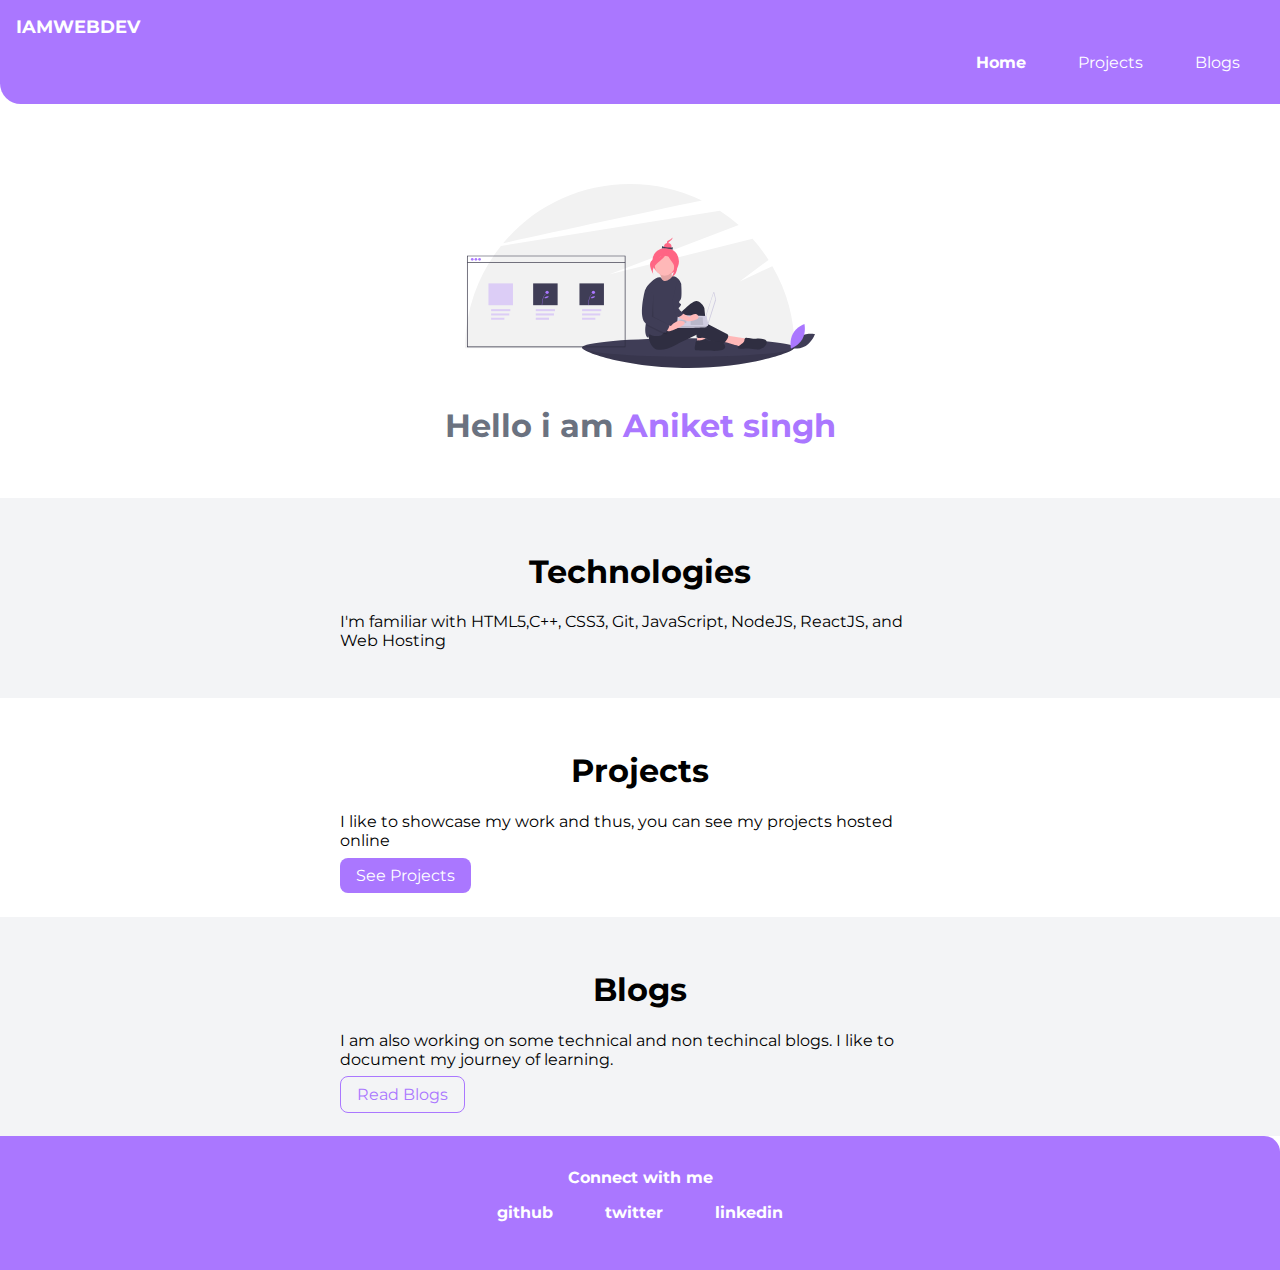
<file: index.html>
<!DOCTYPE html>
 <html lang="en">
 <head>
     <meta charset="UTF-8">
     <meta http-equiv="X-UA-Compatible" content="IE=edge">
     <meta name="viewport" content="width=device-width, initial-scale=1.0">
     <title>Home| Aniket singh</title>
<link href="styles.css"rel="stylesheet" />
 </head>
 <body>
     <nav class="navigation container">
                        <div class="nav-brand brand">IAMWEBDEV</div>
                        <ul class="list-non-bullet nav-pills">
                            <li class="list-item-inline"><a class="link link-active"href="/">Home</a></li>
                            <li class="list-item-inline"><a class="link" href="/Projects.html">Projects</a></li>
                            <li class="list-item-inline"><a class="link" href="/Blogs.html">Blogs</a></li>
                        </ul>
                    </nav>
                    <header class="hero"> 
                        <img class="hero-img" src="images/hero.svg" /><h1 class="hero-heading">Hello i am <span class="hero-inverted">Aniket singh</span></h1>
                    </header>                    
                    <section class="section ow">
                        <div class="container container-centre">
                        <h1>Technologies</h1>
                        <p>I'm familiar with HTML5,C++, CSS3, Git, JavaScript, NodeJS, ReactJS, and Web Hosting</p>
                        </div>
                    </section>
                    <section class="section">
                        <div class="container container-centre">
                        <h1>Projects</h1>
                        <p>I like to showcase my work and thus, you can see my projects hosted online</p>
                        <a class="link link-primary" href="/Projects.html">See Projects</a>
                    </div>
                    </section>
                    <section class="section ow">
                        <div class="container container-centre">
                        <h1>Blogs</h1>
                        <p>I am also working on some technical and non techincal blogs. I like to document my journey of learning.</p>
                        <a class="link link-secondary" href="/Blogs.html">Read Blogs</a>
                        </div>
                    </section>
                    <footer class="footer">
                        <div class="footer-header">Connect with me</div>
                        <ul class="social links list-non-bullet">
                            <li class="list-item-inline">
                                <a class="link"href="https://github.com/aniketsingh13"><strong>github</strong></a>
                            </li>
                            <li class="list-item-inline">
                                <a class="link"href="https://twitter.com/ANIKETS42266714"><strong>twitter</strong></a>
                            </li>
                            <li class="list-item-inline">
                                <a class="link"href="https://www.linkedin.com/in/aniket-singh-3332a5198/"><strong>linkedin</strong></a>
                            </li>
        
                        </ul>
                    </footer>
 </body>
 </html>
</file>
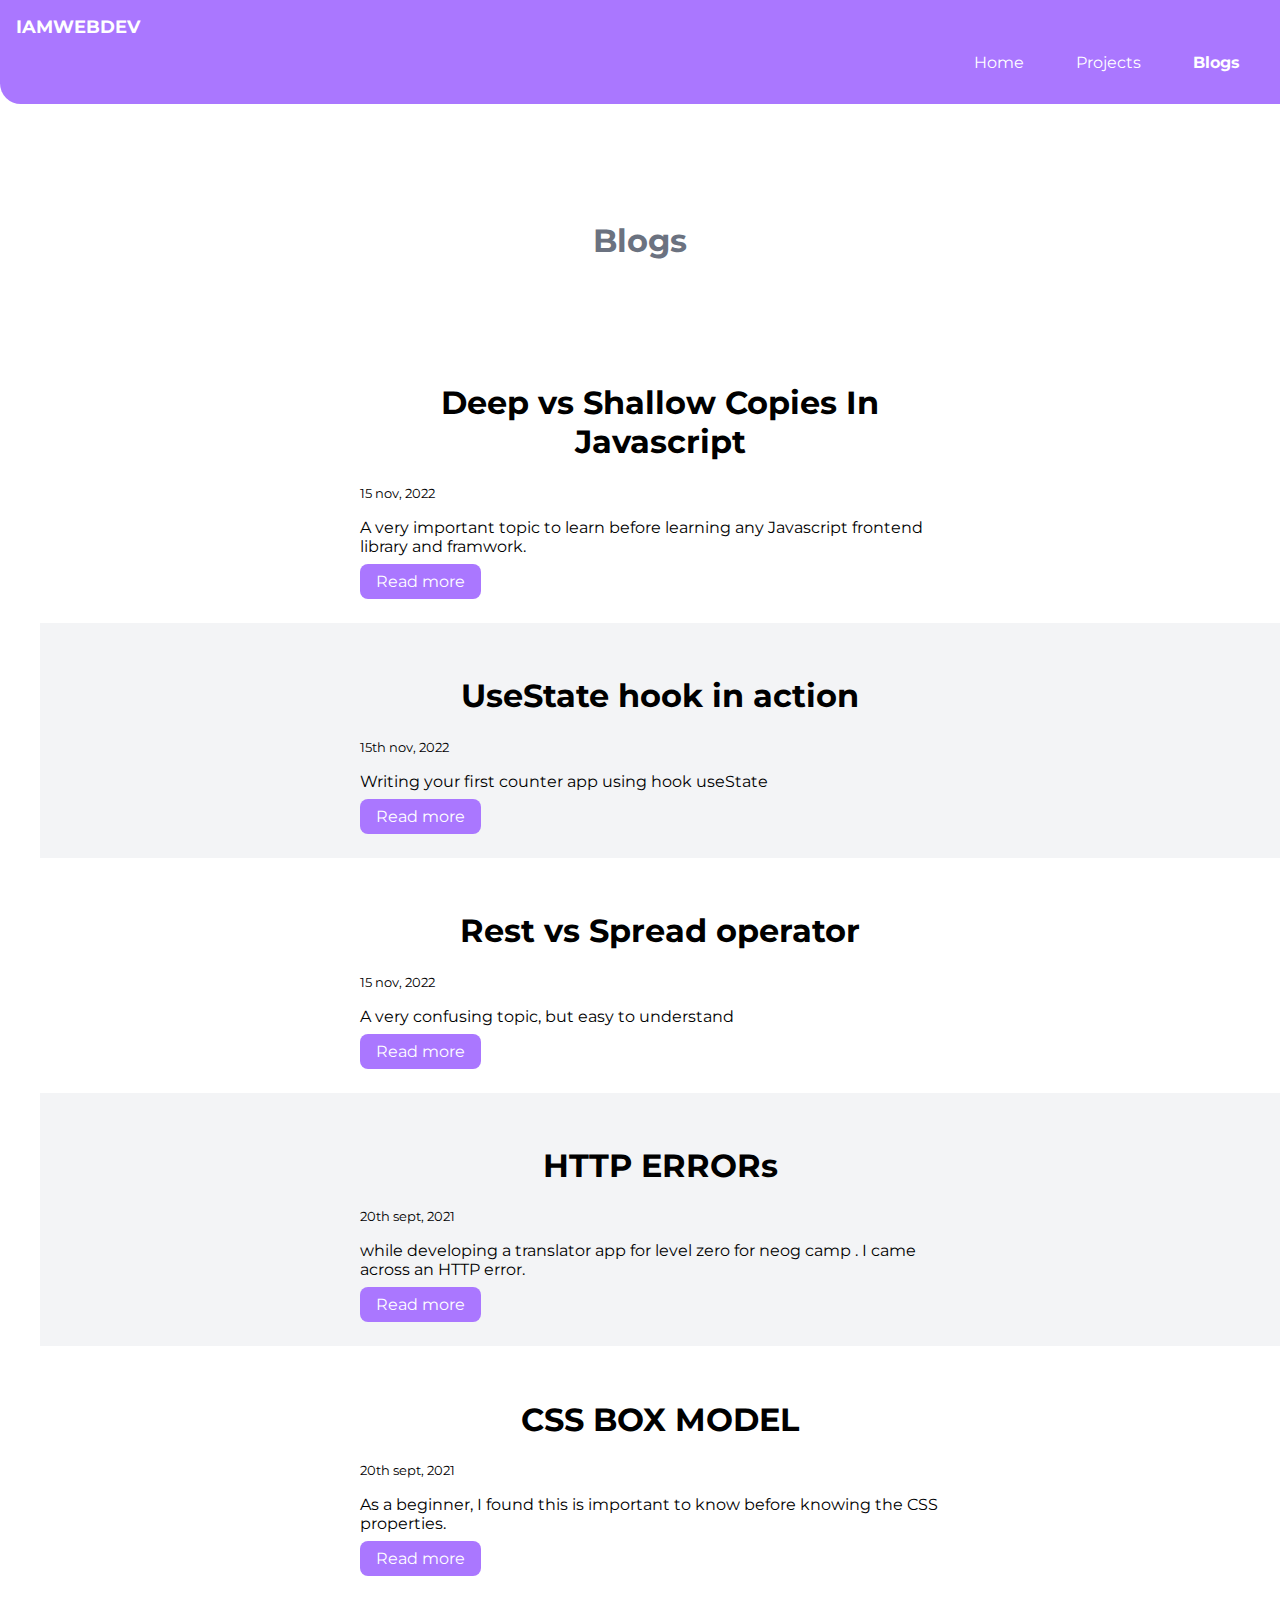
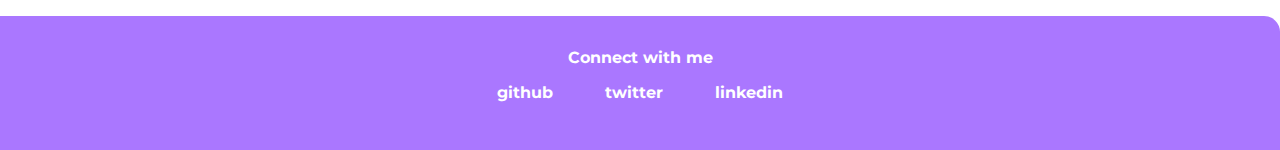
<file: Blogs.html>
<!DOCTYPE html>
<html lang="en">
<head>
    <meta charset="UTF-8">
    <meta http-equiv="X-UA-Compatible" content="IE=edge">
    <meta name="viewport" content="width=device-width, initial-scale=1.0">
    <title>Blogs</title>
    <link href="styles.css"rel="stylesheet" />
</head>
<body>


    <nav class="navigation container">
        <div class="nav-brand brand">IAMWEBDEV</div>
        <ul class="list-non-bullet nav-pills">
            <li class="list-item-inline"><a class="link "href="/">Home</a></li>
            <li class="list-item-inline"><a class="link" href="/Projects.html">Projects</a></li>
            <li class="list-item-inline"><a class="link link-active" href="/Blogs.html">Blogs</a></li>
        </ul>
    </nav>
    <header class="hero"> 
        <h1 class="hero-heading">Blogs <span class="hero-inverted"></span></h1>
    </header>
    <ul class="list-non-bullet">
        <li>
            <section class="section">
                <div class="container container-centre">
                    <h1>Deep vs Shallow Copies In Javascript</h1>
                    <small>15 nov, 2022</small>
                    <p>
                       A very important topic to learn before learning any Javascript frontend library and framwork.
                    </p>
                    <a class="link link-primary" href="https://aniketsingh.hashnode.dev/deep-vs-shallow-copies-in-javascript" target="_blank">Read more</a>
                  
                </div>
            </section>
        </li>

        <li>
            <section class="section ow">
                <div class="container container-centre">
                    <h1>UseState hook in action</h1>
                    <small>15th nov, 2022</small>
                    <p>
                        Writing your first counter app using hook useState
                    </p>
                    <a class="link link-primary" href="https://aniketsingh.hashnode.dev/writing-your-first-counter-app-using-hook-usestate" target="_blank">Read more</a>
                  
                </div>
            </section>
        </li>


        <li>
            <section class="section">
                <div class="container container-centre">
                    <h1>Rest vs Spread operator</h1>
                    <small>15 nov, 2022</small>
                    <p>
                       A very confusing topic, but easy to understand
                    </p>
                    <a class="link link-primary" href="https://aniketsingh.hashnode.dev/rest-vs-spread-operator">Read more</a>
                  
                </div>
            </section>
        </li>

    <li>
        <section class="section ow">
            <div class="container container-centre">
                <h1>HTTP ERRORs</h1>
                <small>20th sept, 2021</small>
                <p>while developing a translator app for level zero for neog camp . I came across an HTTP error.
                </p>
                <a class="link link-primary" href="https://hashnode.com/post/http-errors-cktq46in00clmpvs1hzfl15y4">Read more</a>
              
            </div>
        </section>
    </li>
   
        <li>
            <section class="section">
                <div class="container container-centre">
                    <h1>CSS BOX MODEL</h1>
                    <small>20th sept, 2021</small>
                    <p>
                        As a beginner, I found this is important to know before knowing the CSS properties.
                    </p>
                    <a class="link link-primary" href="https://hashnode.com/post/css-box-model-cktratpvf034ahvs10ui6c5i9">Read more</a>
                  
                </div>
            </section>
        </li>
    </ul>
   
   
    

</body>
<footer class="footer">
    <div class="footer-header">Connect with me</div>
    <ul class="social links list-non-bullet">
        <li class="list-item-inline">
            <a class="link" href="https://github.com/aniketsingh13"><strong>github</strong></a>
        </li>
        <li class="list-item-inline">
            <a class="link" href="https://twitter.com/ANIKETS42266714"><strong>twitter</strong></a>
        </li>
        <li class="list-item-inline">
            <a class="link" href="https://www.linkedin.com/in/aniket-singh-3332a5198/"><strong>linkedin</strong></a>
        </li>

    </ul>
</footer>


</html>
</file>
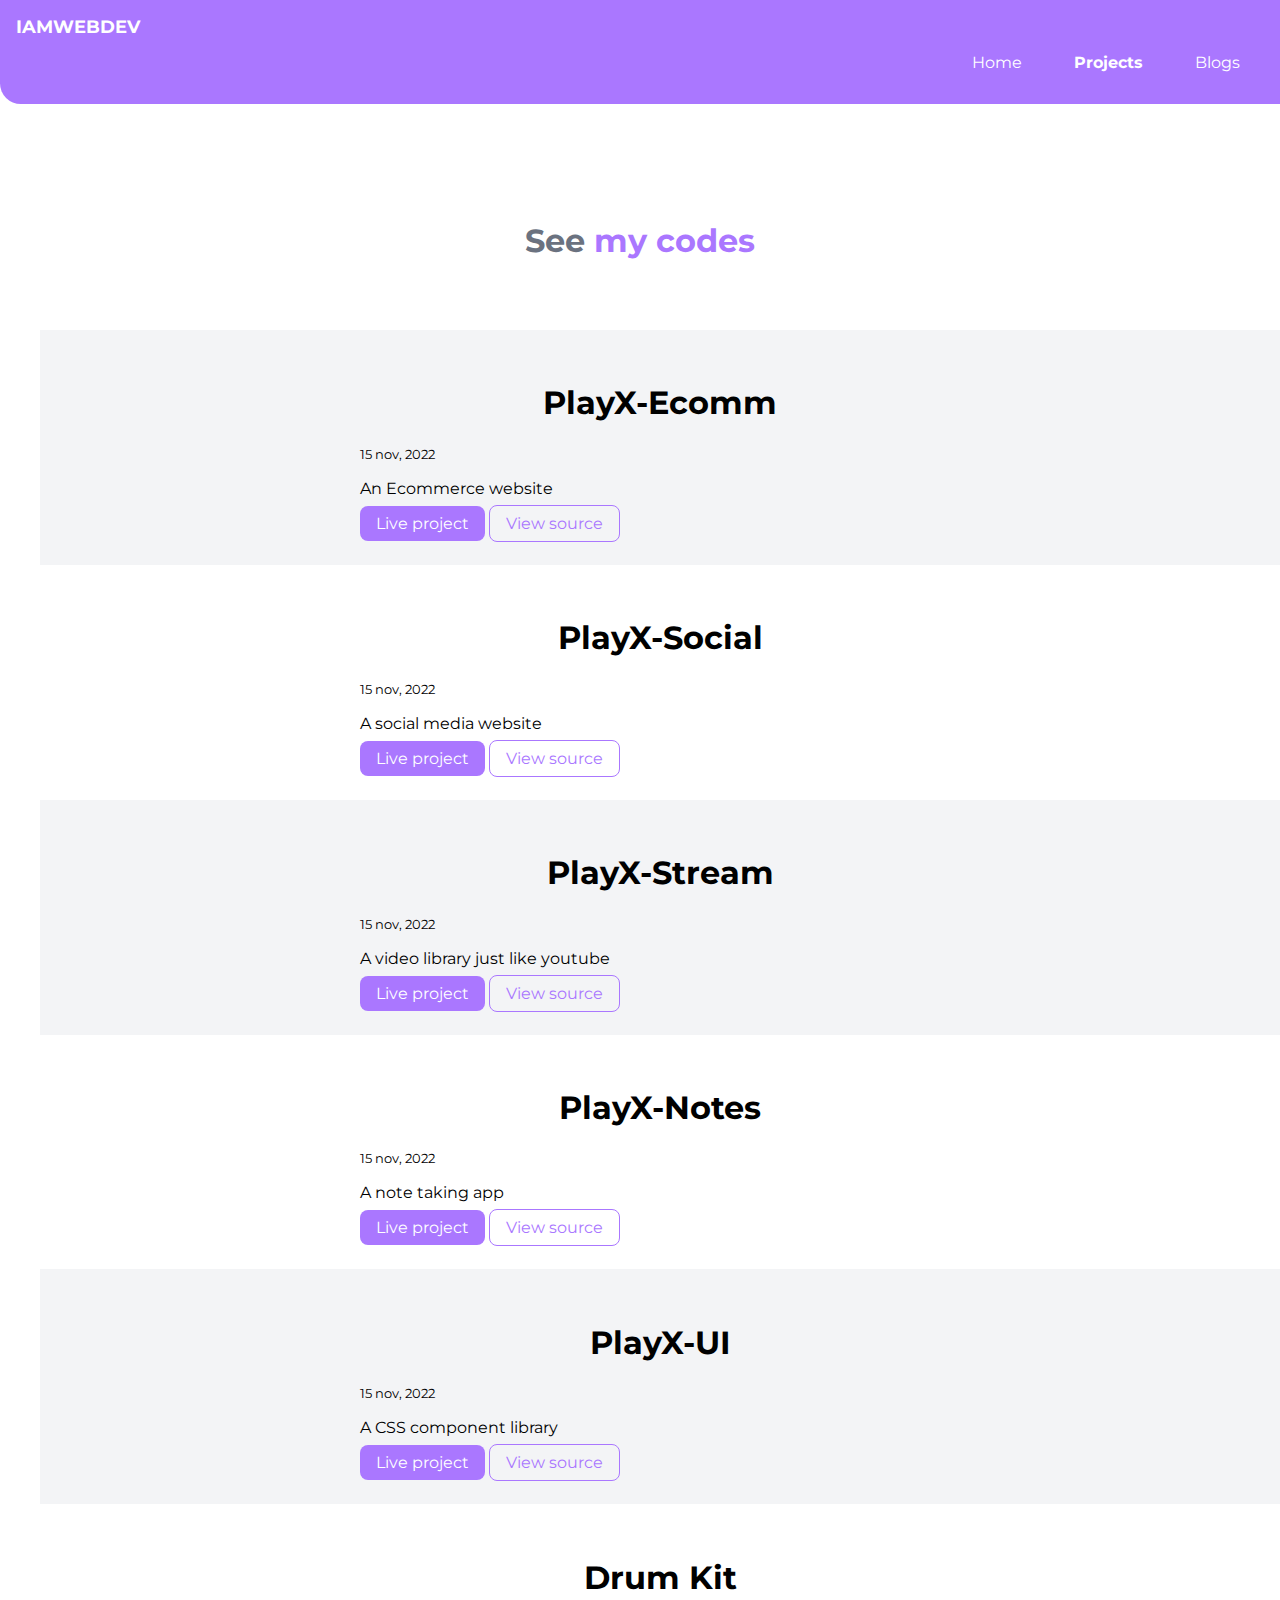
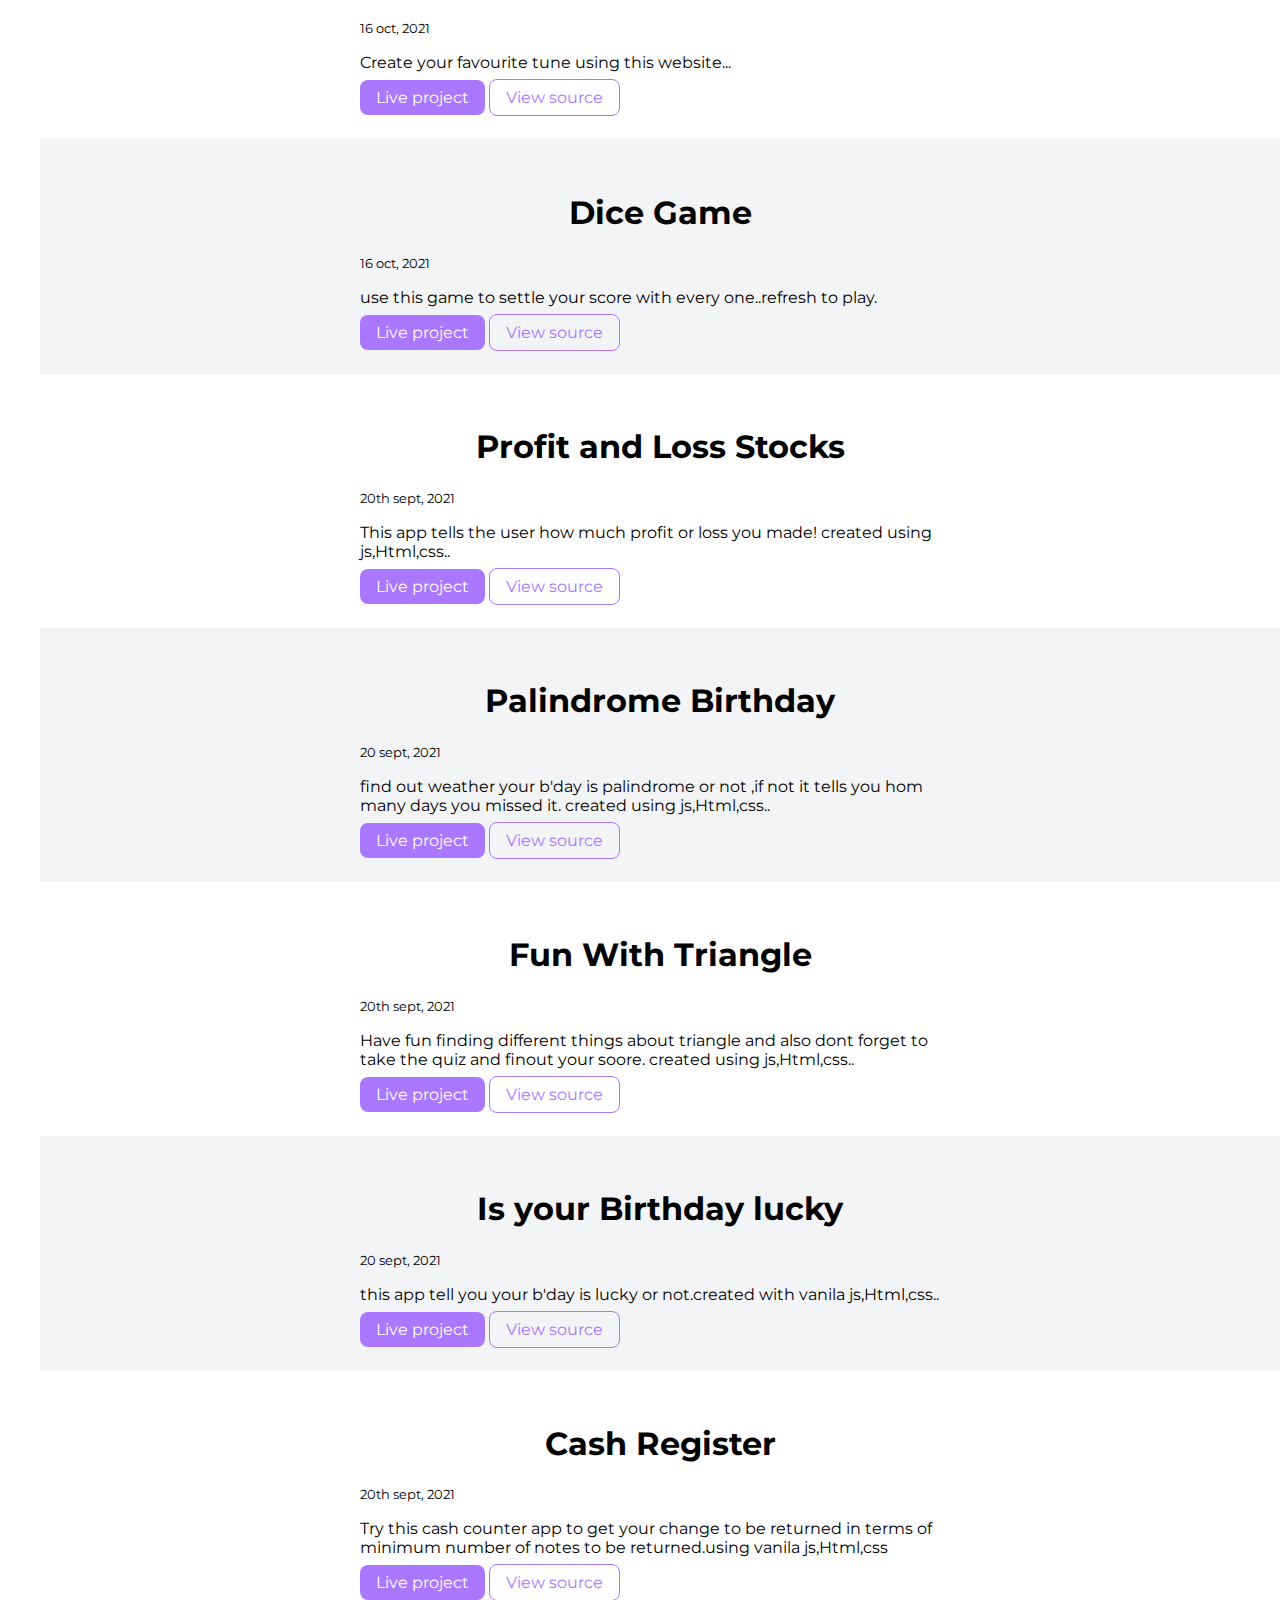
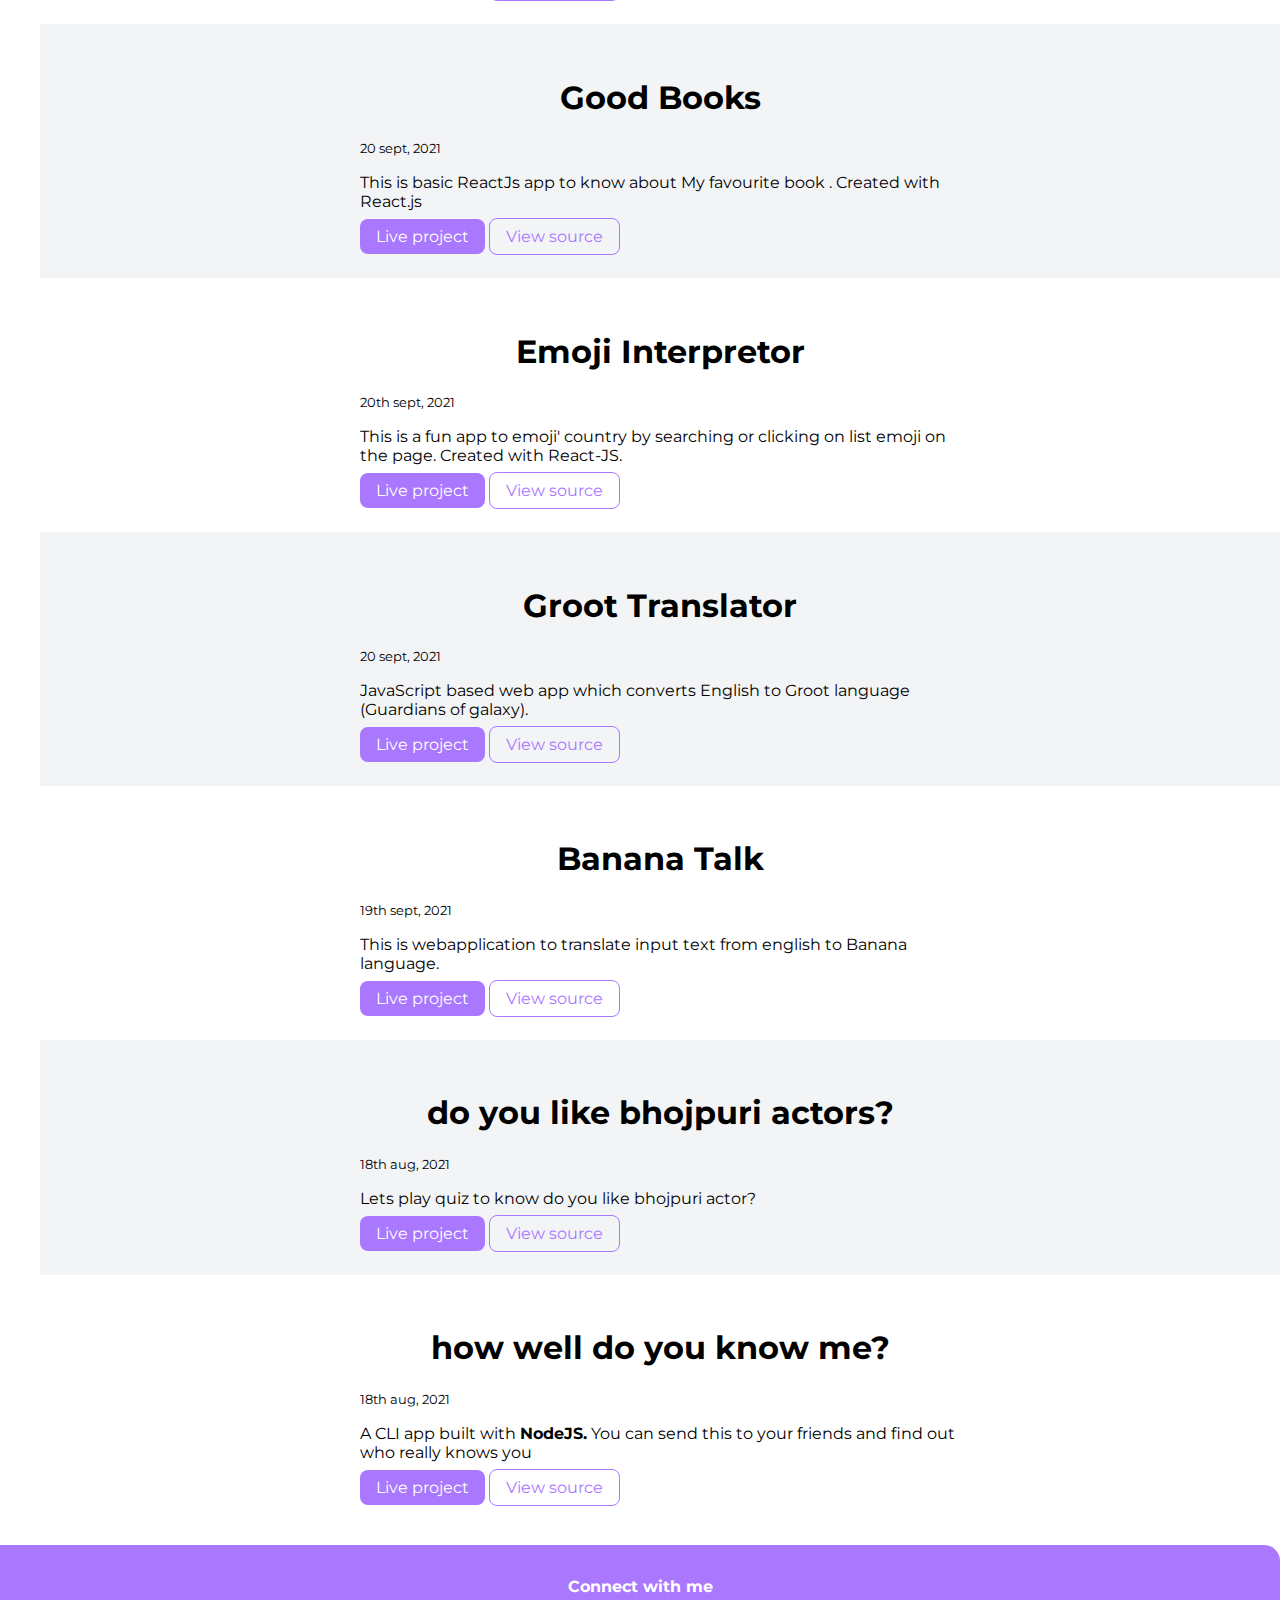
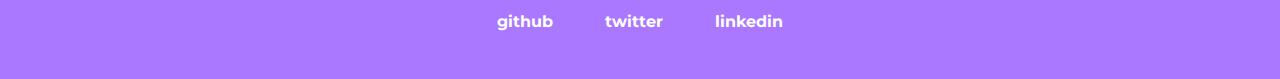
<file: Projects.html>
<!DOCTYPE html>
<html lang="en">

<head>
    <meta charset="UTF-8">
    <meta http-equiv="X-UA-Compatible" content="IE=edge">
    <meta name="viewport" content="width=device-width, initial-scale=1.0">
    <title>Projects</title>
    <link href="styles.css" rel="stylesheet" />
</head>

<body>

    <nav class="navigation container">
        <div class="nav-brand brand">IAMWEBDEV</div>
        <ul class="list-non-bullet nav-pills">
            <li class="list-item-inline"><a class="link" href="/">Home</a></li>
            <li class="list-item-inline"><a class="link link-active" href="/Projects.html">Projects</a></li>
            <li class="list-item-inline"><a class="link" href="/Blogs.html">Blogs</a></li>
        </ul>
    </nav>

    <header class="hero">
        <h1 class="hero-heading">See <span class="hero-inverted">my codes</span></h1>
    </header>

    <ul class="list-non-bullet">
        <li>
            <section class="section ow">

                <div class="container container-centre">
                    <h1>PlayX-Ecomm</h1>
                    <small>15 nov, 2022</small>
                    <p>
                        An Ecommerce website
                    </p>
                    <a class="link link-primary" href="https://play-x-ecom.vercel.app/">Live
                        project</a>
                    <a class="link link-secondary" href="https://github.com/aniketsingh13/PlayX-ecom">View
                        source</a>
                </div>
            </section>
        </li>

        <li>
            <section class="section">
                <div class="container container-centre">
                    <h1>PlayX-Social</h1>
                    <small>15 nov, 2022</small>
                    <p>
                        A social media website
                    </p>
                    <a class="link link-primary" href="https://play-x-social.vercel.app/">Live project</a>
                    <a class="link link-secondary" href="https://github.com/aniketsingh13/playX-social">View
                        source</a>
                </div>
            </section>
        </li>

        <li>
            <section class="section ow">

                <div class="container container-centre">
                    <h1>PlayX-Stream</h1>
                    <small>15 nov, 2022</small>
                    <p>
                        A video library just like youtube
                    </p>
                    <a class="link link-primary" href="https://play-x-stream.vercel.app/">Live
                        project</a>
                    <a class="link link-secondary" href="https://github.com/aniketsingh13/playX-stream">View
                        source</a>
                </div>
            </section>
        </li>

        <li>
            <section class="section">
                <div class="container container-centre">
                    <h1>PlayX-Notes</h1>
                    <small>15 nov, 2022</small>
                    <p>
                        A note taking app
                    </p>
                    <a class="link link-primary" href="https://play-x-note.vercel.app/">Live project</a>
                    <a class="link link-secondary" href="https://github.com/aniketsingh13/PlayX-notes">View
                        source</a>
                </div>
            </section>
        </li>


        <li>
            <section class="section ow">

                <div class="container container-centre">
                    <h1>PlayX-UI</h1>
                    <small>15 nov, 2022</small>
                    <p>
                        A CSS component library
                    </p>
                    <a class="link link-primary" href="https://playx-ui.netlify.app/">Live
                        project</a>
                    <a class="link link-secondary" href="https://github.com/aniketsingh13/PlayX-UI">View
                        source</a>
                </div>
            </section>
        </li>


        <li>
            <section class="section">
                <div class="container container-centre">
                    <h1>Drum Kit</h1>
                    <small>16 oct, 2021</small>
                    <p>
                        Create your favourite tune using this website...
                    </p>
                    <a class="link link-primary" href="https://drum-game-kit.netlify.app/">Live project</a>
                    <a class="link link-secondary" href="https://github.com/aniketsingh13/drum-kit">View
                        source</a>
                </div>
            </section>
        </li>

        <li>
            <section class="section ow">

                <div class="container container-centre">
                    <h1>Dice Game</h1>
                    <small>16 oct, 2021</small>
                    <p>
                        use this game to settle your score with every one..refresh to play.
                        
                    </p>
                    <a class="link link-primary" href="https://dice-game-123.netlify.app/">Live
                        project</a>
                    <a class="link link-secondary" href="https://github.com/aniketsingh13/dice-game">View
                        source</a>
                </div>
            </section>
        </li>



        <li>
            <section class="section">
                <div class="container container-centre">
                    <h1>Profit and Loss Stocks</h1>
                    <small>20th sept, 2021</small>
                    <p>This app tells the user how much profit or loss you made! created using js,Html,css..
                    </p>
                    <a class="link link-primary" href="https://profit12.netlify.app/">Live project</a>
                    <a class="link link-secondary" href="https://github.com/aniketsingh13/profit-loss-app">View
                        source</a>
                </div>
            </section>
        </li>

        <li>
            <section class="section ow">

                <div class="container container-centre">
                    <h1>Palindrome Birthday</h1>
                    <small>20 sept, 2021</small>
                    <p>
                        find out weather your b'day is palindrome or not ,if not it tells you hom many days you missed
                        it. created using js,Html,css..
                    </p>
                    <a class="link link-primary" href="https://palindrome-birthday12.netlify.app/">Live
                        project</a>
                    <a class="link link-secondary" href="https://github.com/aniketsingh13/palindrome-birthday">View
                        source</a>
                </div>
            </section>
        </li>

        <li>
            <section class="section">
                <div class="container container-centre">
                    <h1>Fun With Triangle</h1>
                    <small>20th sept, 2021</small>
                    <p>Have fun finding different things about triangle and also dont forget to take the quiz and finout
                        your soore. created using js,Html,css..
                    </p>
                    <a class="link link-primary" href="https://fun-triangle123.netlify.app/">Live project</a>
                    <a class="link link-secondary" href="https://github.com/aniketsingh13/fun-with-triangle">View
                        source</a>
                </div>
            </section>
        </li>
        <li>
            <section class="section ow">

                <div class="container container-centre">
                    <h1>Is your Birthday lucky</h1>
                    <small>20 sept, 2021</small>
                    <p>
                        this app tell you your b'day is lucky or not.created with vanila js,Html,css..
                    </p>
                    <a class="link link-primary" href="https://birthdaylucky12.netlify.app/">Live
                        project</a>
                    <a class="link link-secondary"
                        href="https://github.com/aniketsingh13/is-your-birthday-lucky-and-not..">View
                        source</a>
                </div>
            </section>
        </li>

        <li>
            <section class="section">
                <div class="container container-centre">
                    <h1>Cash Register</h1>
                    <small>20th sept, 2021</small>
                    <p> Try this cash counter app to get your change to be returned in terms of minimum number of notes
                        to be returned.using vanila js,Html,css
                    </p>
                    <a class="link link-primary" href="https://cashregister-aniket.netlify.app/">Live project</a>
                    <a class="link link-secondary" href="https://github.com/aniketsingh13/cash-register-app">View
                        source</a>
                </div>
            </section>
        </li>

        <li>
            <section class="section ow">

                <div class="container container-centre">
                    <h1>Good Books</h1>
                    <small>20 sept, 2021</small>
                    <p>
                        This is basic ReactJs app to know about My favourite book . Created with React.js
                    </p>
                    <a class="link link-primary" href="https://hitce.csb.app/">Live
                        project</a>
                    <a class="link link-secondary" href="https://github.com/aniketsingh13/goodbooks">View
                        source</a>
                </div>
            </section>
        </li>

        <li>
            <section class="section">
                <div class="container container-centre">
                    <h1>Emoji Interpretor</h1>
                    <small>20th sept, 2021</small>
                    <p> This is a fun app to emoji' country by searching or clicking on list emoji on the page. Created
                        with React-JS.
                    </p>
                    <a class="link link-primary" href="https://5o0wb.csb.app/">Live project</a>
                    <a class="link link-secondary" href="https://github.com/aniketsingh13/emoji-interpretor">View
                        source</a>
                </div>
            </section>
        </li>





        <li>
            <section class="section ow">

                <div class="container container-centre">
                    <h1>Groot Translator</h1>
                    <small>20 sept, 2021</small>
                    <p>JavaScript based web app which converts English to Groot language (Guardians of galaxy).

                    </p>
                    <a class="link link-primary" href="https://groot-translator12.netlify.app/">Live
                        project</a>
                    <a class="link link-secondary" href="https://github.com/aniketsingh13/groot-translator">View
                        source</a>
                </div>
            </section>


        </li>
        <li>
            <section class="section">
                <div class="container container-centre">
                    <h1>Banana Talk</h1>
                    <small>19th sept, 2021</small>
                    <p> This is webapplication to translate input text from english to Banana language.
                    </p>
                    <a class="link link-primary" href="https://bananaspeak23.netlify.app/">Live project</a>
                    <a class="link link-secondary" href="https://github.com/aniketsingh13/Banana-Talk">View source</a>
                </div>
            </section>
        </li>



        <li>
            <section class="section ow">

                <div class="container container-centre">
                    <h1>do you like bhojpuri actors?</h1>
                    <small>18th aug, 2021</small>
                    <p>Lets play quiz to know do you like bhojpuri actor?</p>
                    <a class="link link-primary" href="https://replit.com/@blackgaming1/pawan-3?embed=1&output=1">Live
                        project</a>
                    <a class="link link-secondary" href="https://github.com/aniketsingh13/mark-2-cli-app">View
                        source</a>
                </div>
            </section>


        </li>
        <li>
            <section class="section">
                <div class="container container-centre">
                    <h1>how well do you know me?</h1>
                    <small>18th aug, 2021</small>
                    <p>A CLI app built with <strong>NodeJS.</strong> You can send this to your friends and find out who
                        really knows you</p>
                    <a class="link link-primary"
                        href="https://replit.com/@blackgaming1/do-you-know-me?embed=1&output=1">Live project</a>
                    <a class="link link-secondary" href="https://github.com/aniketsingh13/do-you-know-me">View
                        source</a>
                </div>
            </section>
        </li>












    </ul>
    <footer class="footer">
        <div class="footer-header">Connect with me</div>
        <ul class="social links list-non-bullet">
            <li class="list-item-inline">
                <a class="link" href="https://github.com/aniketsingh13"><strong>github</strong></a>
            </li>
            <li class="list-item-inline">
                <a class="link" href="https://twitter.com/ANIKETS42266714"><strong>twitter</strong></a>
            </li>
            <li class="list-item-inline">
                <a class="link" href="https://www.linkedin.com/in/aniket-singh-3332a5198/"><strong>linkedin</strong></a>
            </li>

        </ul>
    </footer>

</body>

</html>
</file>
<file: styles.css>
@import url('https://fonts.googleapis.com/css2?family=Montserrat:wght@400;700&display=swap');
:root{
    --primary-color: #AA77FF;
    --dark-grey: #6B7280;
    --off-grey:#F3F4F6;
}
body {
    font-family: 'Montserrat', sans-serif;
    margin: 0px;
}
hr {
    margin: 2rem 0rem;
}
/** containers **/
.container{
    padding:0rem 1rem;
}
.container-centre{
    max-width: 600px;
    margin: auto;
}
/** links **/
.link {
text-decoration: none;
padding: 0.5rem 1rem;
}
.link-primary{
    background-color: var(--primary-color);
    border-radius: 0.5rem;
    color: white;
}
.link-secondary{
    color: var(--primary-color);
    border-radius: 0.5rem;
    border: 1px solid var(--primary-color);
}
/** non-bullet **/
.list-non-bullet{
    list-style: none;
}
.list-item-inline{
    display: inline;
    padding: 0rem 0.5rem;
}
.navigation{
    background-color: var(--primary-color);
    color: white;
    padding: 1rem;
    border-bottom-left-radius: 1.3rem;
}
.navigation .link{
    color: white;
}
.navigation .nav-pills{
    text-align: right;
}
.navigation .nav-brand{
    font-weight: bold;
    font-size: 1.1rem;
}
.navigation .link-active{
    font-weight: bold;
}
/** header **/
.hero
{
    padding: 2rem;
    padding-top: 5rem;
}
.hero .hero-img{
    max-width: 350px;
    display: block;
    margin: auto;;
}
.hero .hero-heading{
    text-align: center;
    padding-top: 1rem;
    color: var(--dark-grey);
}
.hero .hero-heading .hero-inverted{
    color: var(--primary-color);
}
/** section **/
.section{
    padding: 2rem;
}
 .section h1{
    text-align: center;
    
}
.ow{
    background-color: var(--off-grey);
}
/** footer **/
.footer{
    background-color: var(--primary-color);
    padding: 2rem 1rem;
    text-align:center;
    color: white;
    border-top-right-radius: 1rem;
    margin: 0;
     
}
.footer .link{
    color: white;
}
.footer ul{
    padding-inline-start: 0px;
}
.footer .footer-header{
    font-weight: bold;
    font-weight: large;
}
</file>
